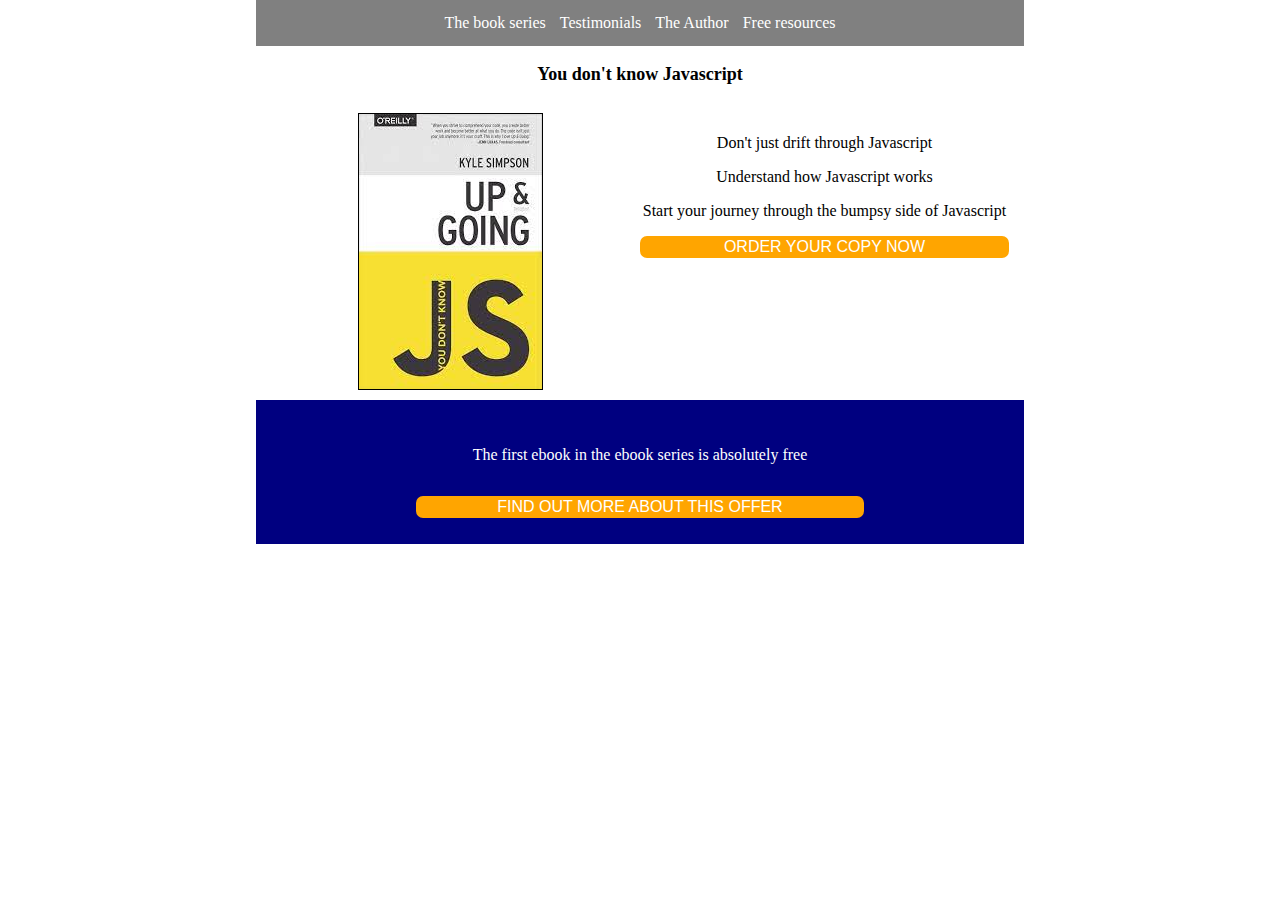
<file: Product Landing Page 1/index.html>
<!DOCTYPE html>
<html lang="en">
  <head>
    <meta charset="UTF-8" />
    <meta http-equiv="X-UA-Compatible" content="IE=edge" />
    <meta name="viewport" content="width=device-width, initial-scale=1.0" />
    <link rel="stylesheet" href="style.css" />
    <title>You don't know Javascript Complete series</title>
  </head>
  <body>
    <div id="navbar">
      <p>The book series</p>
      <p>Testimonials</p>
      <p>The Author</p>
      <p>Free resources</p>
    </div>
    <div id="heading">
      <p>You don't know Javascript</p>
    </div>
    <div id="thorax">
      <div class="boxes" id="image">
        <img src="image/download.jpeg" />
      </div>
      <div class="boxes" id="desc">
        <div>
          <p>Don't just drift through Javascript</p>
          <p>Understand how Javascript works</p>
          <p>Start your journey through the bumpsy side of Javascript</p>
          <div class="offer-button">
            <p id="order">ORDER YOUR COPY NOW</p>
          </div>
        </div>
      </div>
    </div>
    <footer>
      <p>The first ebook in the ebook series is absolutely free</p>
      <div class="offer-button">
        <p id="order">FIND OUT MORE ABOUT THIS OFFER</p>
      </div>
    </footer>
  </body>
</html>
</file>
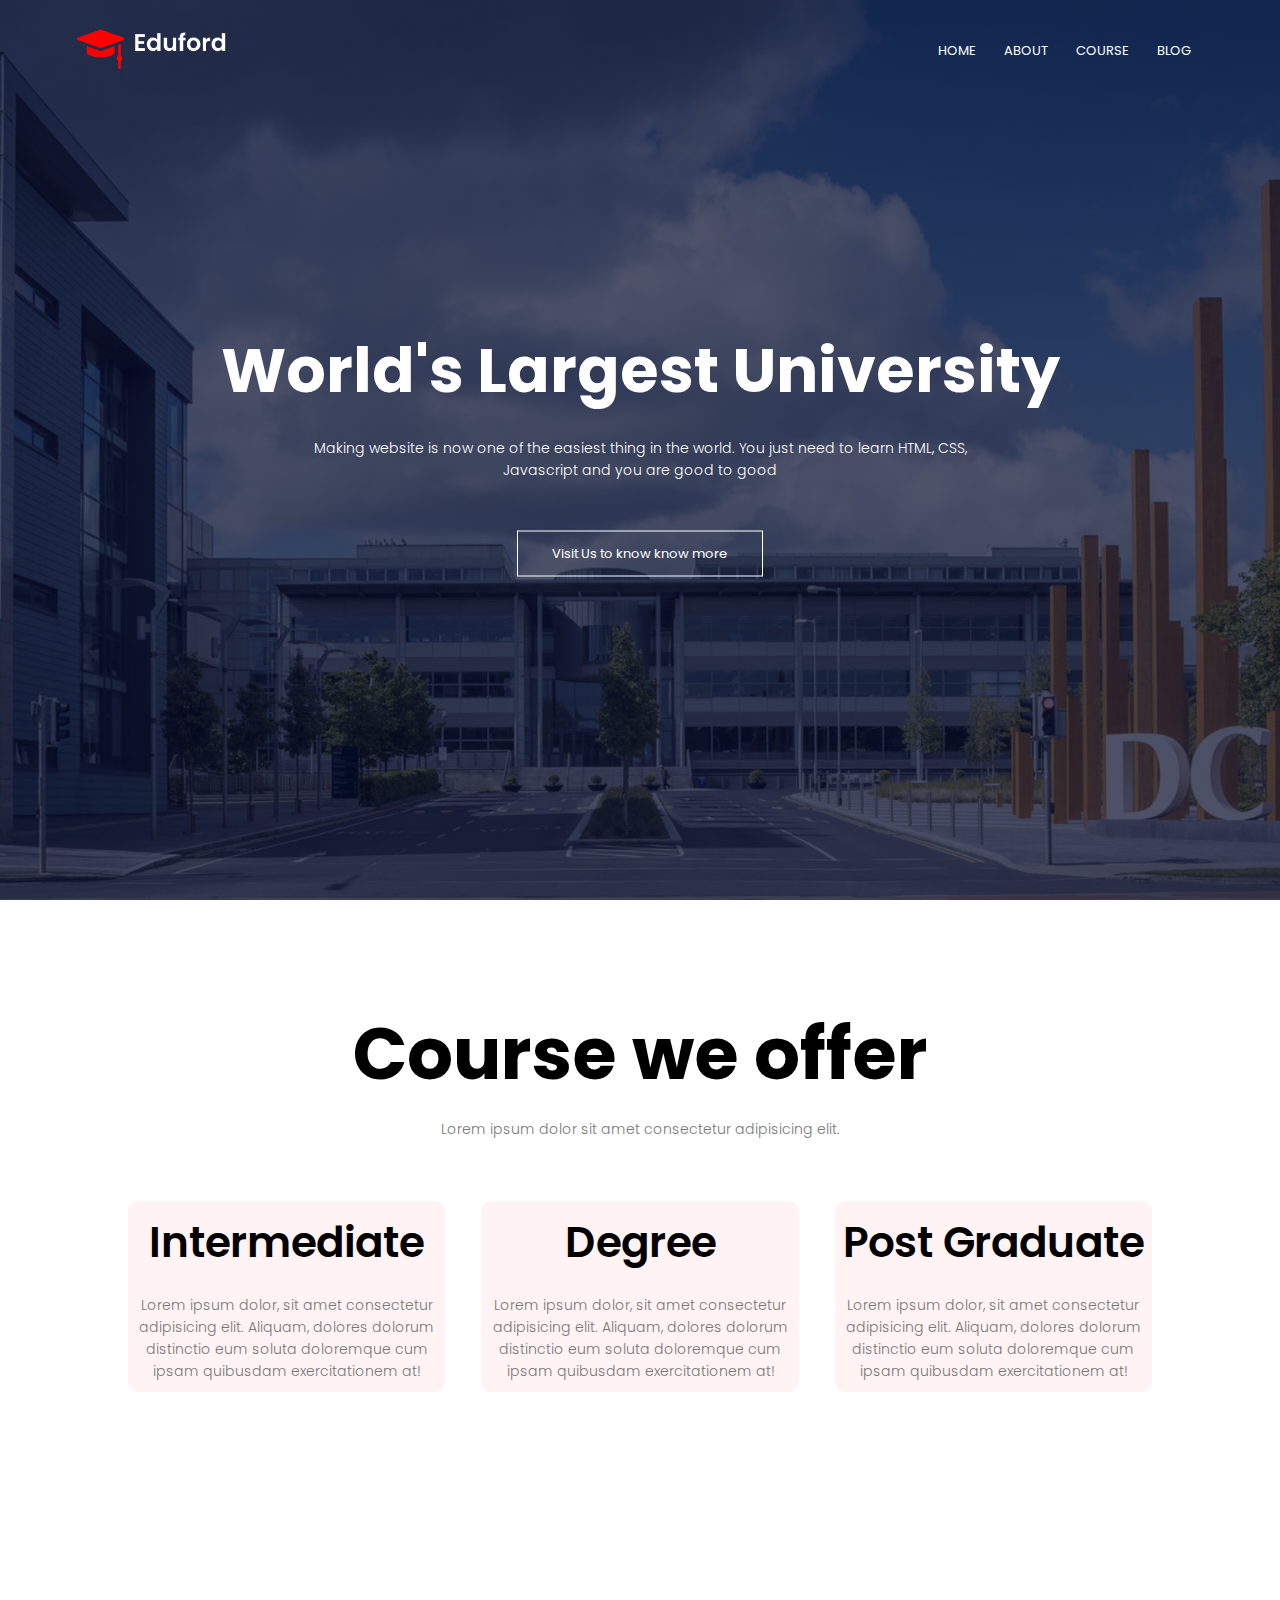
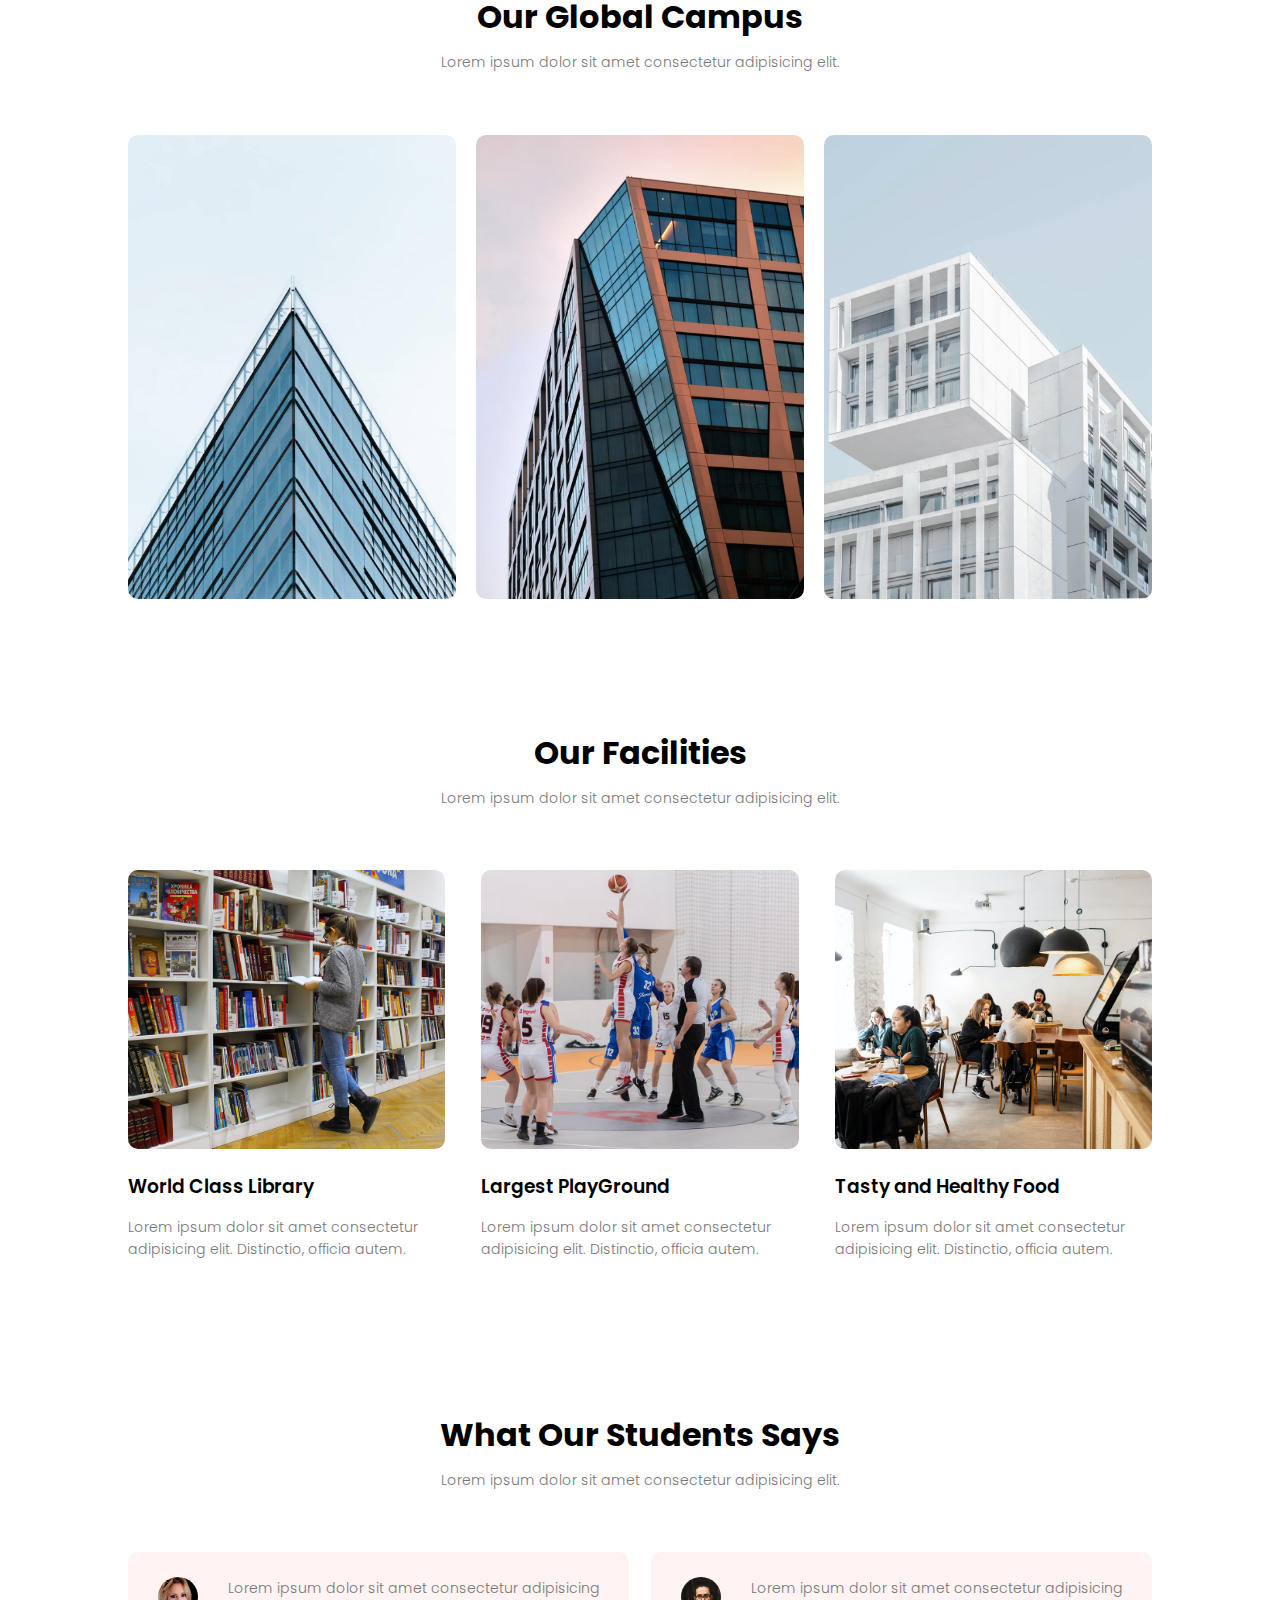
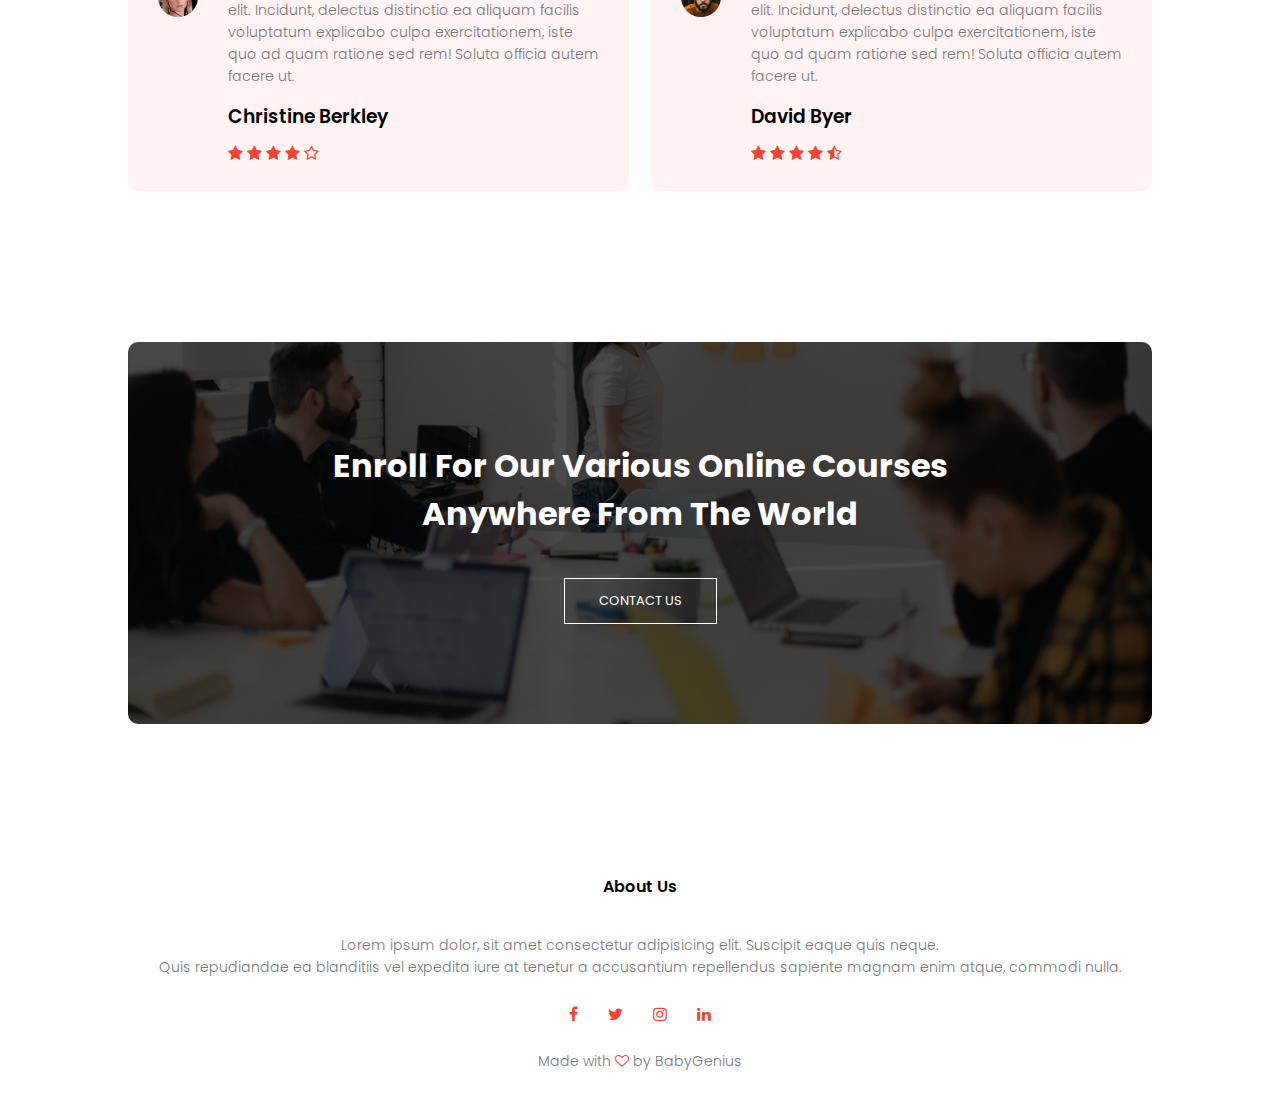
<file: Product Landing Page 2.0/index.html>
<!DOCTYPE html>
<html lang="en">
  <head>
    <meta charset="UTF-8" />
    <meta http-equiv="X-UA-Compatible" content="IE=edge" />
    <meta name="viewport" content="width=device-width, initial-scale=1.0" />
    <title>University Login Page</title>
    <link rel="stylesheet" href="style.css" />
    <link rel="preconnect" href="https://fonts.googleapis.com" />
    <link rel="preconnect" href="https://fonts.gstatic.com" crossorigin />
    <link
      href="https://fonts.googleapis.com/css2?family=Poppins:wght@100;200;300;400;500;600;700&display=swap"
      rel="stylesheet"
    />
    <link
      rel="stylesheet"
      href="https://stackpath.bootstrapcdn.com/font-awesome/4.7.0/css/font-awesome.min.css"
    />
  </head>
  <body>
    <section class="header">
      <nav>
        <a href="index.html"><img src="eduford_img/logo.png" /></a>
        <div class="nav-links" id="navLinks">
          <i class="fa fa-times" onclick="hideMenu()"></i>
          <ul>
            <li><a href="">HOME</a></li>
            <li><a href="">ABOUT</a></li>
            <li><a href="">COURSE</a></li>
            <li><a href="">BLOG</a></li>
          </ul>
        </div>
        <i class="fa fa-bars" onclick="showMenu()"></i>
      </nav>

      <div class="text-box">
        <h1>World's Largest University</h1>
        <p>
          Making website is now one of the easiest thing in the world. You just
          need to learn HTML, CSS, <br />
          Javascript and you are good to good
        </p>
        <a href="" class="hero-btn">Visit Us to know know more</a>
      </div>
    </section>
    <!------course---->
    <section>
      <div class="course">
        <h1>Course we offer</h1>
        <p>Lorem ipsum dolor sit amet consectetur adipisicing elit.</p>
        <div class="row">
          <div class="column">
            <h3>Intermediate</h3>
            <p>
              Lorem ipsum dolor, sit amet consectetur adipisicing elit. Aliquam,
              dolores dolorum distinctio eum soluta doloremque cum ipsam
              quibusdam exercitationem at!
            </p>
          </div>
          <div class="column">
            <h3>Degree</h3>
            <p>
              Lorem ipsum dolor, sit amet consectetur adipisicing elit. Aliquam,
              dolores dolorum distinctio eum soluta doloremque cum ipsam
              quibusdam exercitationem at!
            </p>
          </div>
          <div class="column">
            <h3>Post Graduate</h3>
            <p>
              Lorem ipsum dolor, sit amet consectetur adipisicing elit. Aliquam,
              dolores dolorum distinctio eum soluta doloremque cum ipsam
              quibusdam exercitationem at!
            </p>
          </div>
        </div>
      </div>

      <!------CAMPUS------>
    </section>
    <section>
      <div class="campus">
        <h1>Our Global Campus</h1>
        <p>Lorem ipsum dolor sit amet consectetur adipisicing elit.</p>
        <div class="row">
          <div class="campus-col">
            <img src="eduford_img/london.png" />
            <div class="layer">
              <h3>LONDON</h3>
            </div>
          </div>
          <div class="campus-col">
            <img src="eduford_img/newyork.png" />
            <div class="layer">
              <h3>NEW YORK</h3>
            </div>
          </div>
          <div class="campus-col">
            <img src="eduford_img/washington.png" />
            <div class="layer">
              <h3>WASHINGTON</h3>
            </div>
          </div>
        </div>
      </div>
    </section>
    <!--------FACILITIES-->
    <section>
      <div class="facilities">
        <h1>Our Facilities</h1>
        <p>Lorem ipsum dolor sit amet consectetur adipisicing elit.</p>
        <div class="row">
          <div class="facilities-col">
            <img src="eduford_img/library.png" />
            <h3>World Class Library</h3>
            <p>
              Lorem ipsum dolor sit amet consectetur adipisicing elit.
              Distinctio, officia autem.
            </p>
          </div>
          <div class="facilities-col">
            <img src="eduford_img/basketball.png" />
            <h3>Largest PlayGround</h3>
            <p>
              Lorem ipsum dolor sit amet consectetur adipisicing elit.
              Distinctio, officia autem.
            </p>
          </div>
          <div class="facilities-col">
            <img src="eduford_img/cafeteria.png" />
            <h3>Tasty and Healthy Food</h3>
            <p>
              Lorem ipsum dolor sit amet consectetur adipisicing elit.
              Distinctio, officia autem.
            </p>
          </div>
        </div>
      </div>
    </section>

    <!--------FACILITIES-->

    <section>
      <div class="testimonials">
        <h1>What Our Students Says</h1>
        <p>Lorem ipsum dolor sit amet consectetur adipisicing elit.</p>

        <div class="row">
          <div class="testimonials-col">
            <img src="eduford_img/user1.jpg" />
            <div>
              <p>
                Lorem ipsum dolor sit amet consectetur adipisicing elit.
                Incidunt, delectus distinctio ea aliquam facilis voluptatum
                explicabo culpa exercitationem, iste quo ad quam ratione sed
                rem! Soluta officia autem facere ut.
              </p>
              <h3>Christine Berkley</h3>
              <i class="fa fa-star"></i>
              <i class="fa fa-star"></i>
              <i class="fa fa-star"></i>
              <i class="fa fa-star"></i>
              <i class="fa fa-star-o"></i>
            </div>
          </div>
          <div class="testimonials-col">
            <img src="eduford_img/user2.jpg" />
            <div>
              <p>
                Lorem ipsum dolor sit amet consectetur adipisicing elit.
                Incidunt, delectus distinctio ea aliquam facilis voluptatum
                explicabo culpa exercitationem, iste quo ad quam ratione sed
                rem! Soluta officia autem facere ut.
              </p>
              <h3>David Byer</h3>
              <i class="fa fa-star"></i>
              <i class="fa fa-star"></i>
              <i class="fa fa-star"></i>
              <i class="fa fa-star"></i>
              <i class="fa fa-star-half-o"></i>
            </div>
          </div>
        </div>
      </div>
    </section>
    <!----CALL TO ACTION---->

    <section>
      <div class="cta">
        <h1>
          Enroll For Our Various Online Courses<br />Anywhere From The World
        </h1>
        <a href="" class="hero-btn">CONTACT US</a>
      </div>
    </section>
    <!------FOOTER------->
    <section>
      <div class="footer">
        <h4>About Us</h4>
        <p>
          Lorem ipsum dolor, sit amet consectetur adipisicing elit. Suscipit
          eaque quis neque.<br />Quis repudiandae ea blanditiis vel expedita
          iure at tenetur a accusantium repellendus sapiente magnam enim atque,
          commodi nulla.
        </p>
        <div class="icons">
          <i class="fa fa-facebook"></i>
          <i class="fa fa-twitter"></i>
          <i class="fa fa-instagram"></i>
          <i class="fa fa-linkedin"></i>
        </div>
        <p>Made with <i class="fa fa-heart-o"></i> by BabyGenius</p>
      </div>
    </section>

    <!--Javascript for toggle menu-->
    <script>
      var navLinks = document.getElementById("navLinks");
      function showMenu() {
        navLinks.style.right = "0";
      }
      function hideMenu() {
        navLinks.style.right = "-200px";
      }
    </script>
  </body>
</html>
</file>
<file: Product Landing Page 1/style.css>
body {
  width: 100%;
  margin: auto;
}

#navbar {
  background-color: gray;
  color: white;
  display: flex;
  justify-content: center;
  padding: 7px;
}

#navbar p {
  margin: 7px;
}
#heading {
  display: flex;
  justify-content: center;
  font-weight: bold;
  font-size: large;
}
#thorax {
  background-color: white;
  color: black;
  display: flex;
  padding: 10px;
  width: auto;
}

#thorax .boxes {
  flex: 1;
}

#thorax #image {
  display: flex;
  justify-content: center;
  align-items: center;
}
#thorax #image img {
  border: 1px solid;
}

#thorax #desc {
  flex: 1;
  text-align: center;
  padding: 5px;
}

.boxes .offer-button{
  width: 100%;
}

#order {
  background-color: orange;
  color: white;
  border: 2px orange solid;
  border-radius: 7px;
  text-align: center;
  font-family: "Franklin Gothic Medium", "Arial Narrow", Arial, sans-serif;
}

footer {
  background-color: navy;
  color: white;
  text-align: center;
  padding: 10px;
  padding-top: 30px;
  display: flex;
  flex-direction: column;
  justify-content: center;
  align-items: center;
}
footer #order {
  border-radius: 7px;
  text-align: center;
  display: flex;
  justify-content: center;
  align-items: center;
}

.offer-button {
  width: 60%;
}

/* Media query for mobile devices */
@media only screen and (max-width: 767px) {
  body {
    width: 90%; /* Set the desired width for mobile devices */
  }
}

/* Media query for desktop devices */
@media only screen and (min-width: 768px) {
  body {
    width: 60%; /* Set the desired width for desktop devices */
  }
}
</file>
<file: Product Landing Page 2.0/style.css>
* {
  margin: 0;
  padding: 0;
  font-family: "Poppins", sans-serif;
}

.header {
  min-height: 100vh;
  width: 100%;
  background-image: linear-gradient(rgba(4, 9, 40, 0.7), rgba(4, 9, 40, 0.7)),
    url(eduford_img/banner.png);
  background-position: center;
  background-size: cover;
  position: relative;
}
nav {
  display: flex;
  padding: 2% 6%;
  justify-content: space-between;
  align-items: center;
}
nav img {
  width: 150px;
}
.nav-links {
  flex: 1;
  text-align: right;
}
.nav-links ul li {
  list-style: none;
  display: inline-block;
  padding: 8px 12px;
  position: relative;
}
.nav-links ul li a {
  color: white;
  text-decoration: none;
  font-size: 13px;
}

.nav-links ul li::after {
  content: "";
  width: 0%;
  height: 2px;
  background: #f44336;
  display: block;
  margin: auto;
}
.nav-links ul li:hover::after {
  width: 100%;
  transition: 0.5s;
}

.text-box {
  width: 90%;
  color: white;
  position: absolute;
  top: 50%;
  left: 50%;
  transform: translate(-50%, -50%);
  text-align: center;
}

.text-box h1 {
  font-size: 62px;
}
.text-box p {
  margin: 10px 0 40px;
  font-size: 14px;
  color: white;
}
.hero-btn {
  display: inline-block;
  text-decoration: none;
  color: white;
  border: 1px solid white;
  padding: 12px 34px;
  font-size: 13px;
  background: transparent;
  position: relative;
  cursor: pointer;
}
.hero-btn:hover {
  border: 1px solid #f44336;
  background-color: #f44336;
  transition: 1s;
}

nav .fa {
  display: none;
}

@media (max-width: 700px) {
  .text-box h1 {
    font-size: 20px;
  }
  .nav-links ul li {
    display: block;
  }
  .nav-links {
    position: absolute;
    background-color: #f44336;
    height: 100vh;
    width: 200px;
    top: 0;
    right: -200px;
    text-align: left;
    z-index: 2;
    transition: 1s;
  }
  nav .fa {
    display: block;
    color: white;
    margin: 10px;
    font-size: 22px;
    cursor: pointer;
  }
  .nav-links ul {
    padding: 30px;
  }
}
/*course*/

.course {
  width: 80%;
  margin: auto;
  text-align: center;
  padding: 100px;
  font-size: 36px;
  font-weight: 600;
}
p {
  color: #777;
  font-size: 14px;
  font-weight: 300;
  line-height: 22px;
  padding: 10px;
}
.row {
  margin-top: 5%;
  display: flex;
  justify-content: space-between;
}
.column {
  flex-basis: 31%;
  background: #fff3f3;
  border-radius: 10px;
  margin-bottom: 5%;
  padding: 20px, 12px;
  box-sizing: border-box;
  transition: 0.5s;
}

h3 {
  text-align: center;
  font-weight: 600;
  margin: 10px 0;
}

.column:hover {
  box-shadow: 0 0 20px 0px rgba(0, 0, 0, 0.2);
}

@media (max-width: 700px) {
  .row {
    flex-direction: column;
  }
}
/*CAMPUS*/
.campus {
  width: 80%;
  margin: auto;
  text-align: center;
  padding-top: 50px;
}

.campus-col {
  flex-basis: 32%;
  border-radius: 10px;
  margin-bottom: 30px;
  position: relative;
  overflow: hidden;
}
.campus-col img {
  width: 100%;
  display: block;
}
.layer {
  background: transparent;
  height: 100%;
  width: 100%;
  position: absolute;
  top: 0;
  left: 0;
  transition: 0.5s;
}
.layer:hover {
  background: rgba(226, 0, 0, 0.7);
}
.layer h3 {
  width: 100%;
  font-weight: 500;
  color: white;
  font-size: 26px;
  bottom: 0;
  left: 50%;
  transform: translateX(-50%);
  position: absolute;
  opacity: 0;
  transition: 0.5s;
}

.layer:hover h3 {
  bottom: 49%;
  opacity: 1;
}
/*FACILITIES*/

.facilities {
  width: 80%;
  margin: auto;
  text-align: center;
  padding-top: 100px;
}

.facilities-col {
  flex-basis: 31%;
  border-radius: 10px;
  margin-bottom: 5%;
  text-align: left;
}
.facilities-col img {
  width: 100%;
  border-radius: 10px;
}
.facilities-col p {
  padding: 0;
}

.facilities-col h3 {
  margin-top: 16px;
  margin-bottom: 15px;
  text-align: left;
}
/*TESTIMONIALS*/
.testimonials {
  width: 80%;
  margin: auto;
  padding-top: 100px;
  text-align: center;
}
.testimonials-col {
  flex-basis: 44%;
  border-radius: 10px;
  margin-bottom: 5%;
  text-align: left;
  background: #fff3f3;
  padding: 25px;
  cursor: pointer;
  display: flex;
}
.testimonials-col img {
  height: 40px;
  margin-left: 5px;
  margin-right: 30px;
  border-radius: 50%;
}
.testimonials-col p {
  padding: 0;
}
.testimonials-col h3 {
  margin-top: 15px;
  text-align: left;
}

.testimonials-col .fa {
  color: #f44336;
}

@media (max-width: 700px) {
  .testimonials-col img {
    margin-left: 0px;
    margin-right: 15px;
  }
}
/*CALL TO ACTION*/
.cta {
  margin: 100px auto;
  width: 80%;
  background-image: linear-gradient(rgba(0, 0, 0, 0.7), rgba(0, 0, 0, 0.7)),
    url(eduford_img/banner2.jpg);
  background-position: center;
  background-size: cover;
  border-radius: 10px;
  text-align: center;
  padding: 100px 0;
}
.cta h1 {
  color: white;
  margin-bottom: 40px;
  padding: 0;
}

@media (max-width: 700px) {
  .cta h1 {
    font-size: 24px;
  }
}

/*FOOTER*/

.footer {
  width: 100%;
  text-align: center;
  padding: 30px 0;
}
.footer h4 {
  margin-top: 20px;
  margin-bottom: 25px;
  font-weight: 600;
}

.icons .fa {
  color: #f44336;
  margin: 0 13px;
  cursor: pointer;
  padding: 18px 0;
}
.fa-heart-o {
  color: #f44336;
}
</file>
